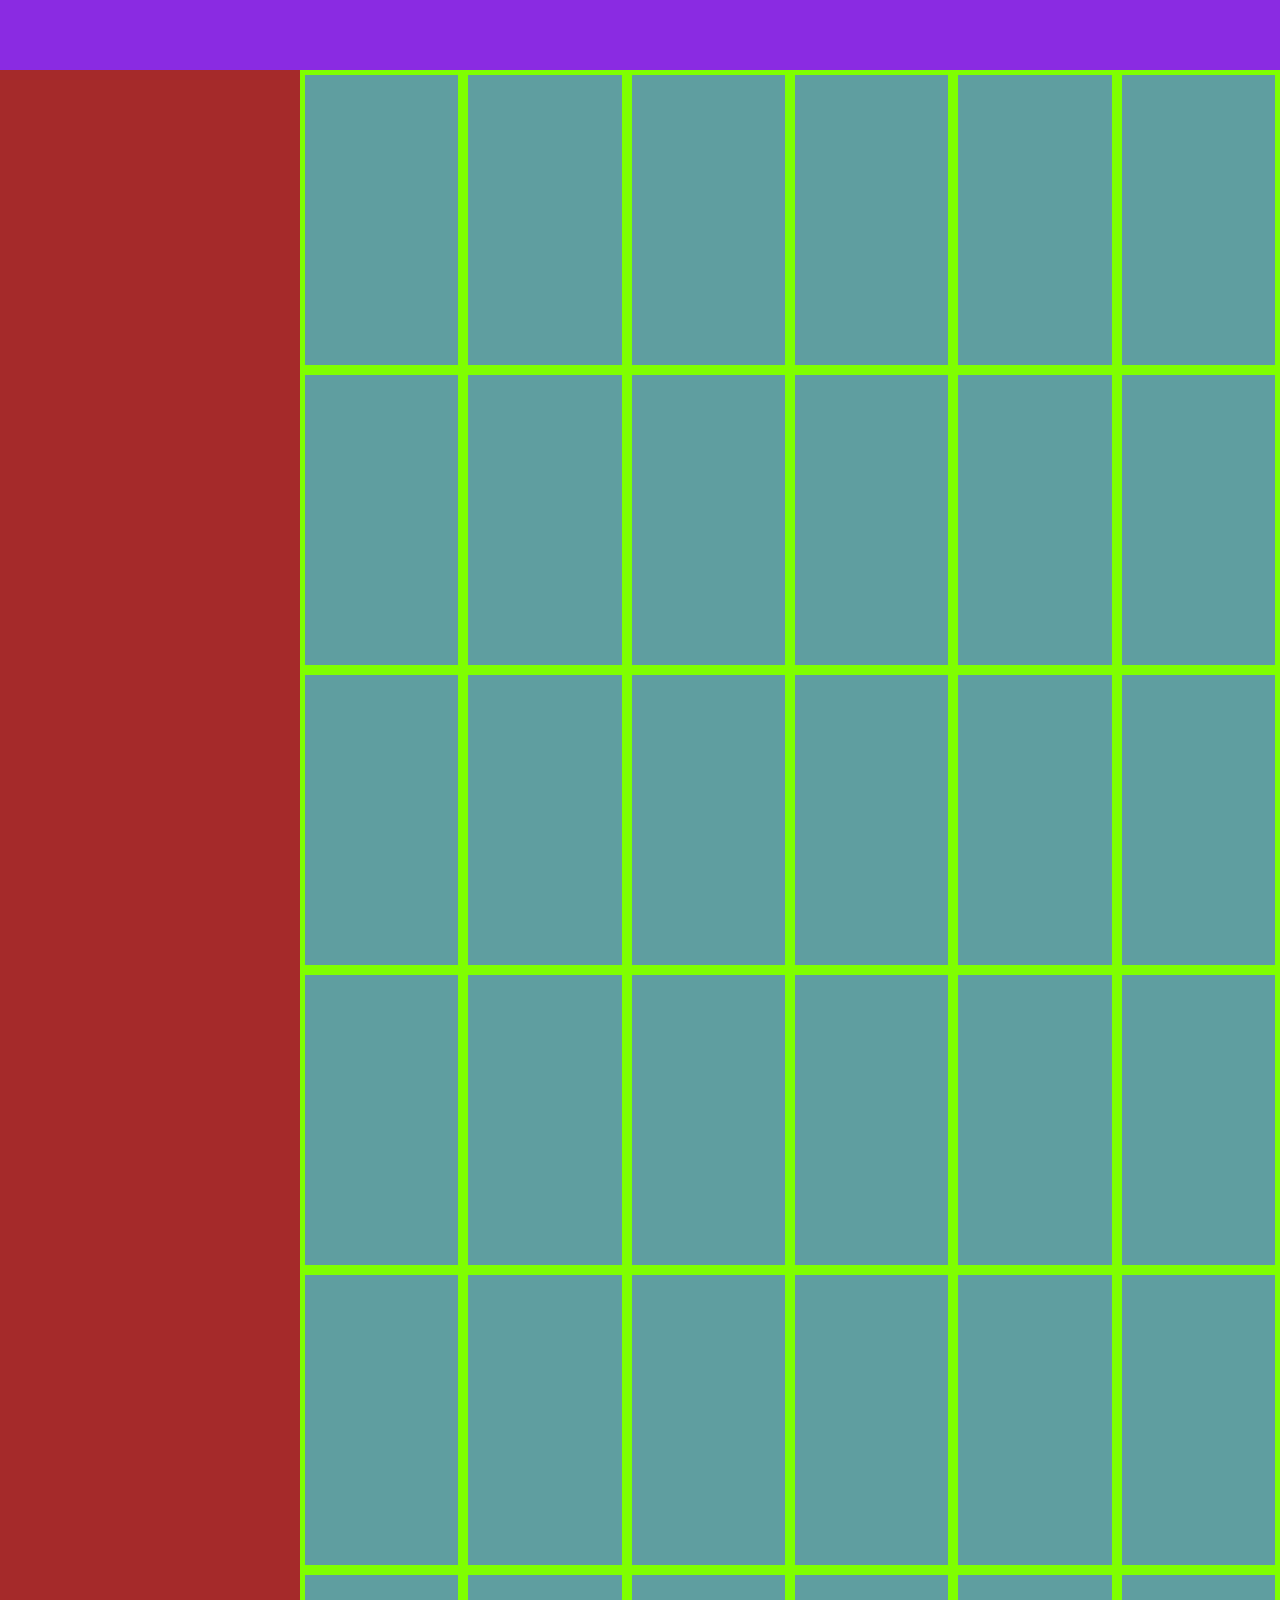
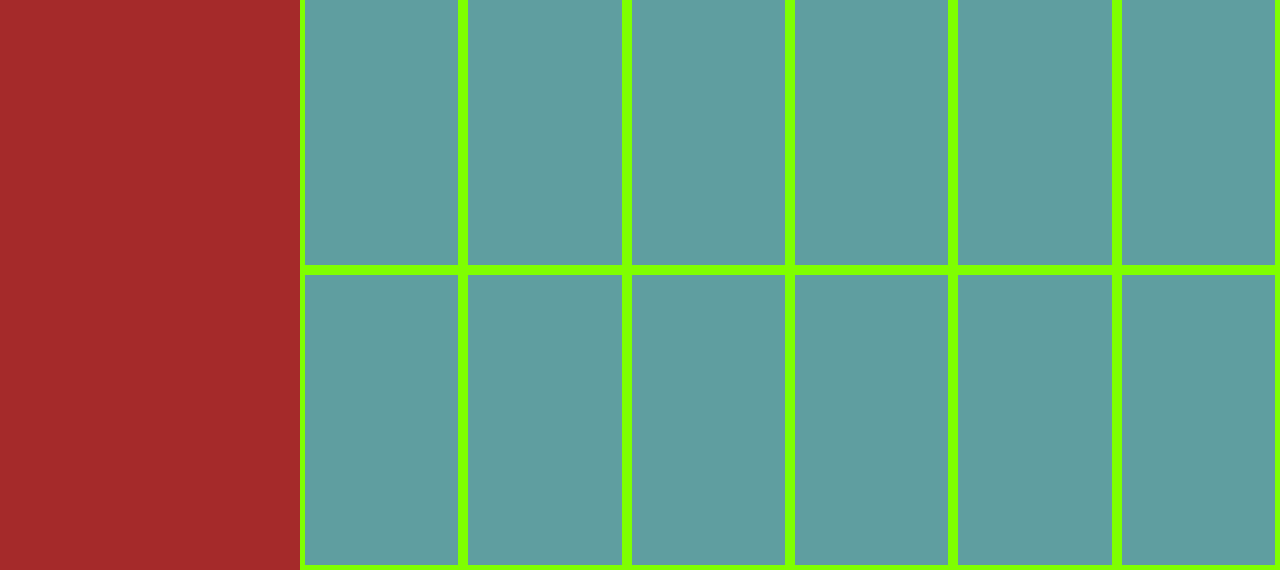
<file: layout.html>
<!DOCTYPE html>
<html lang="es">
<head>
  <meta charset="UTF-8">
  <meta name="viewport" content="width=device-width, initial-scale=1.0">
  <link rel="stylesheet" href="layout.css">
  <title>Layout</title>
</head>
<body>
  
  <section class="container grid-area">

    <header class="header"></header>

    <aside class="sidebar"></aside>

    <div class="content ">

      <div class="content__item"></div>
      <div class="content__item"></div>
      <div class="content__item"></div>
      <div class="content__item"></div>
      <div class="content__item"></div>
      <div class="content__item"></div>
      <div class="content__item"></div>
      <div class="content__item"></div>
      <div class="content__item"></div>
      <div class="content__item"></div>
      <div class="content__item"></div>
      <div class="content__item"></div>
      <div class="content__item"></div>
      <div class="content__item"></div>
      <div class="content__item"></div>
      <div class="content__item"></div>
      <div class="content__item"></div>
      <div class="content__item"></div>
      <div class="content__item"></div>
      <div class="content__item"></div>
      <div class="content__item"></div>
      <div class="content__item"></div>
      <div class="content__item"></div>
      <div class="content__item"></div>
      <div class="content__item"></div>
      <div class="content__item"></div>
      <div class="content__item"></div>
      <div class="content__item"></div>
      <div class="content__item"></div>
      <div class="content__item"></div>
      <div class="content__item"></div> 
      <div class="content__item"></div>
      <div class="content__item"></div>
      <div class="content__item"></div>
      <div class="content__item"></div>
      <div class="content__item"></div>
      <div class="content__item"></div>
      <div class="content__item"></div>
      <div class="content__item"></div>
      <div class="content__item"></div>
      <div class="content__item"></div>
      <div class="content__item"></div>
      

    </div>

  </section>

</body>
</html>
</file>
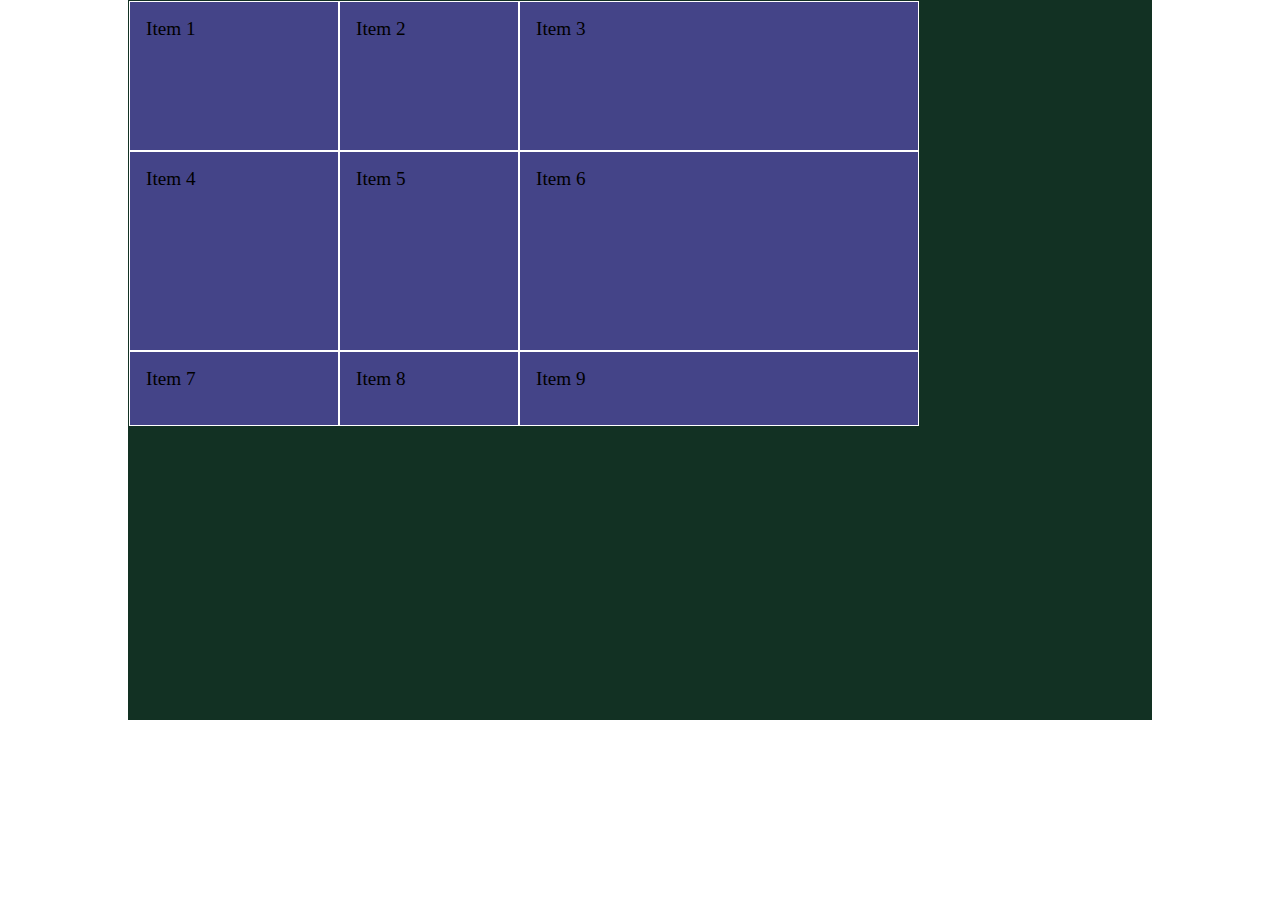
<file: vista/grid explicita.html>
<!DOCTYPE html>
<html lang="es">
<head>
  <meta charset="UTF-8">
  <meta name="viewport" content="width=device-width, initial-scale=1.0">
  <link rel="stylesheet" href="/css/grid explicita.css">
  <title>GRID EXPLICITA</title>
</head>
<body>
  <section class="container grid-explicita">

    <article class="item">
      <p>Item 1</p>
    </article>
    <article class="item">
      <p>Item 2</p>
    </article>
    <article class="item">
      <p>Item 3</p>
    </article>
    <article class="item">
      <p>Item 4</p>
    </article>
    <article class="item">
      <p>Item 5</p>
    </article>
    <article class="item">
      <p>Item 6</p>
    </article>
    <article class="item">
      <p>Item 7</p>
    </article>
    <article class="item">
      <p>Item 8</p>
    </article>
    <article class="item">
      <p>Item 9</p>
    </article>

  </section>
</body>
</html>
</file>
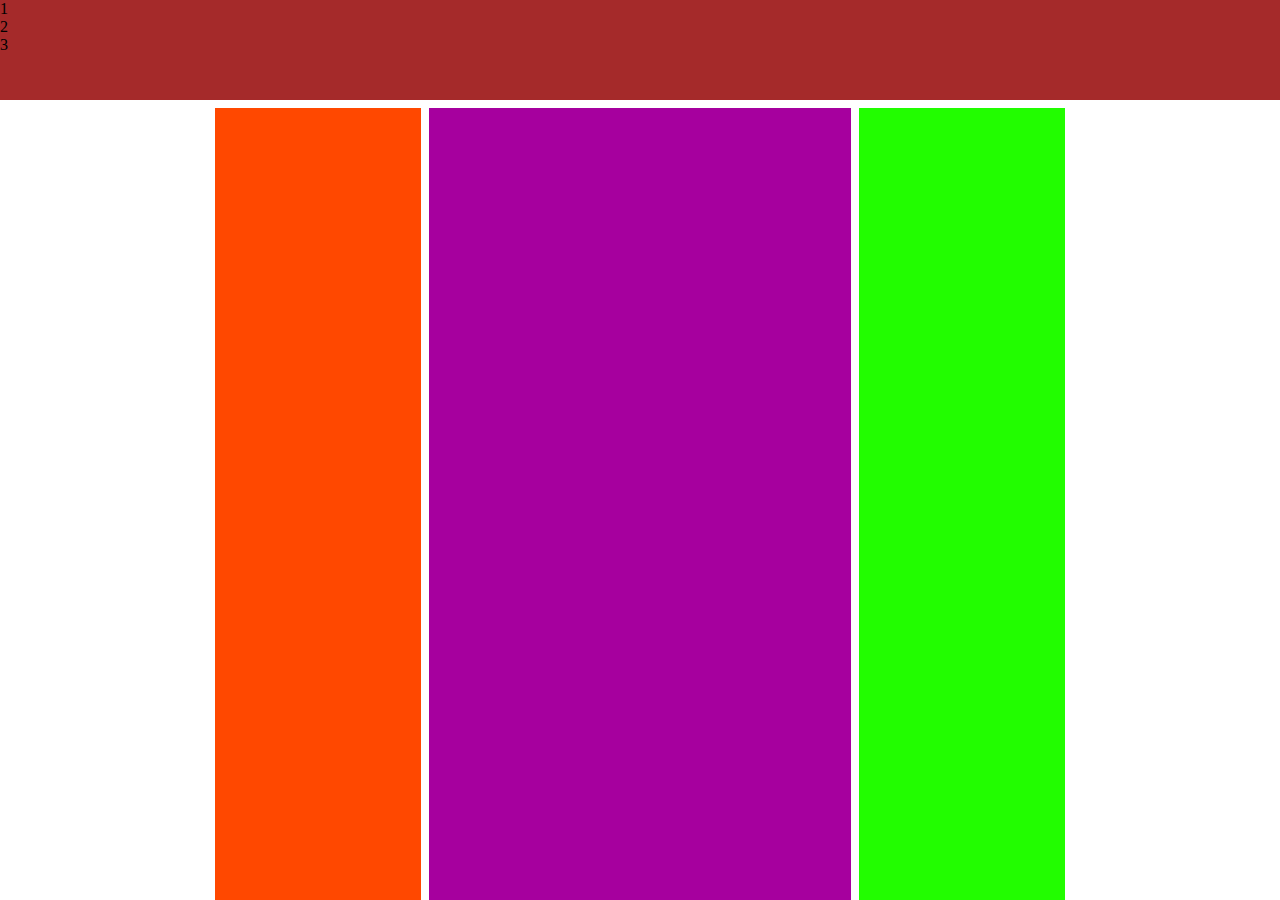
<file: vista/grid-con-areas.html>
<!DOCTYPE html>
<html lang="en">
<head>
  <meta charset="UTF-8">
  <meta name="viewport" content="width=device-width, initial-scale=1.0">
  <link rel="stylesheet" href="/css/grid-con-areas.css">
  <title>Grid con Areas</title>
</head>
<body>
  
  <section class="container grid-area">

    <header class="item header">

      <div>1</div>
      <div>2</div>
      <div>3</div>

    </header>

    <aside class="item sidebar sidebar-left"></aside>

    <main class="item content"></main>

    <aside class="item sidebar sidebar-rigth"></aside>

    <!-- <footer class="footer"></footer> -->

  </section>

</body>
</html>
</file>
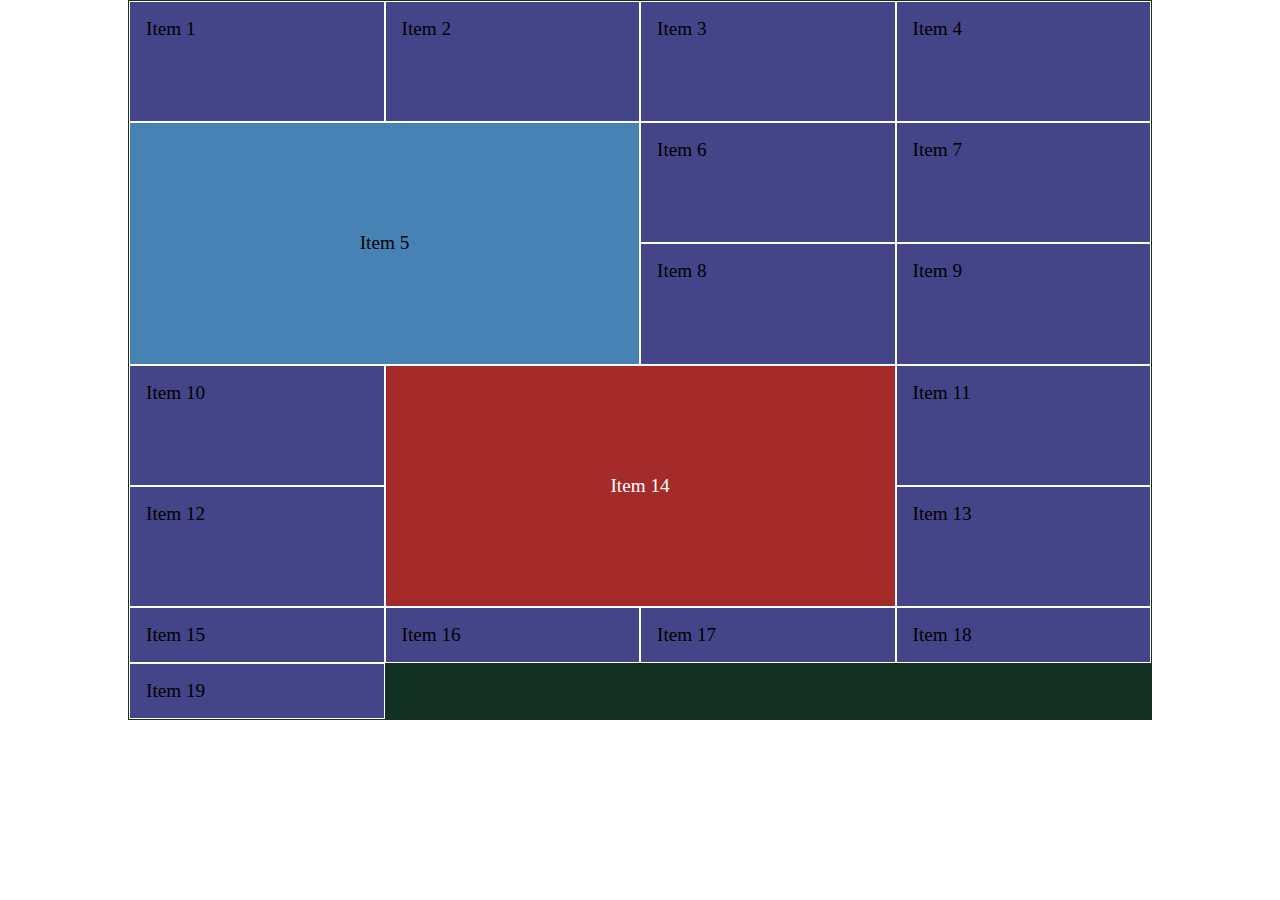
<file: vista/grid-con-lineas.html>
<!DOCTYPE html>
<html lang="en">
<head>
  <meta charset="UTF-8">
  <meta name="viewport" content="width=device-width, initial-scale=1.0">
  <link rel="stylesheet" href="/css/grid-con-lineas.css">
  <title>Document</title>
</head>
<body>
  <section class="container grid-lineas">

    <div class="item">
      <p>Item 1</p>
    </div>
    <div class="item">
      <p>Item 2</p>
    </div>
    <div class="item">
      <p>Item 3</p>
    </div>
    <div class="item">
      <p>Item 4</p>
    </div>
    <div class="item">
      <p>Item 5</p>
    </div>
    <div class="item">
      <p>Item 6</p>
    </div>
    <div class="item">
      <p>Item 7</p>
    </div>
    <div class="item">
      <p>Item 8</p>
    </div>
    <div class="item">
      <p>Item 9</p>
    </div>
    <div class="item">
      <p>Item 10</p>
    </div>
    <div class="item">
      <p>Item 11</p>
    </div>
    <div class="item">
      <p>Item 12</p>
    </div>
    <div class="item">
      <p>Item 13</p>
    </div>
    <div class="item">
      <p>Item 14</p>
    </div>
    <div class="item">
      <p>Item 15</p>
    </div>
    <div class="item">
      <p>Item 16</p>
    </div>
    <div class="item">
      <p>Item 17</p>
    </div>
    <div class="item">
      <p>Item 18</p>
    </div>
    <div class="item">
      <p>Item 19</p>
    </div>

  </section>
</body>
</html>
</file>
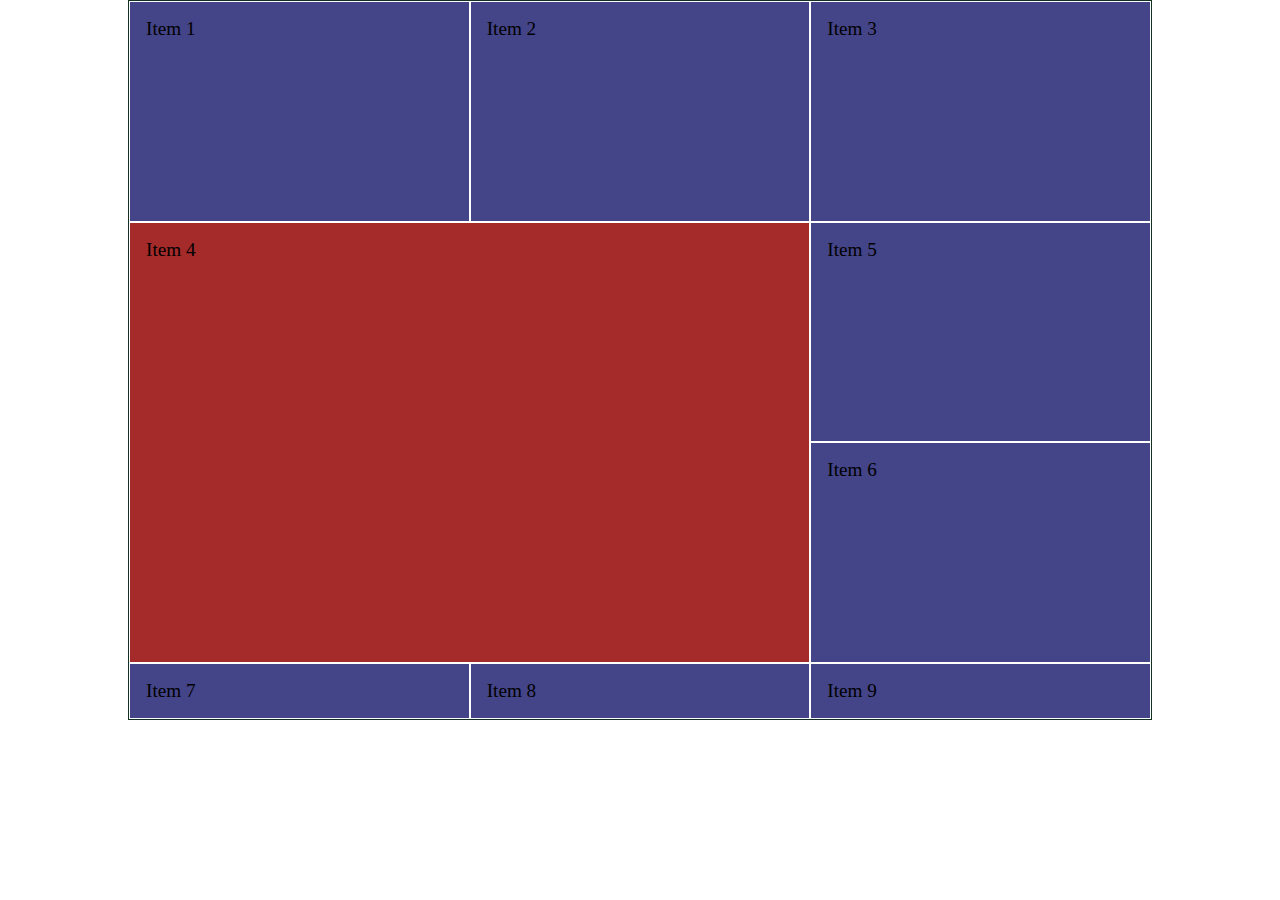
<file: vista/grid-con-nombre.html>
<!DOCTYPE html>
<html lang="en">
<head>
  <meta charset="UTF-8">
  <meta name="viewport" content="width=device-width, initial-scale=1.0">
  <link rel="stylesheet" href="/css/grid-con-nombre.css">
  <title>Grid con Nombre</title>
</head>
<body>
  <section class="container grid-nombre-lineas">
    <div class="item">
      <p>Item 1</p>
    </div>
    <div class="item">
      <p>Item 2</p>
    </div>
    <div class="item">
      <p>Item 3</p>
    </div>
    <div class="item">
      <p>Item 4</p>
    </div>
    <div class="item">
      <p>Item 5</p>
    </div>
    <div class="item">
      <p>Item 6</p>
    </div>
    <div class="item">
      <p>Item 7</p>
    </div>
    <div class="item">
      <p>Item 8</p>
    </div>
    <div class="item">
      <p>Item 9</p>
    </div>
  </section>
</body>
</html>
</file>
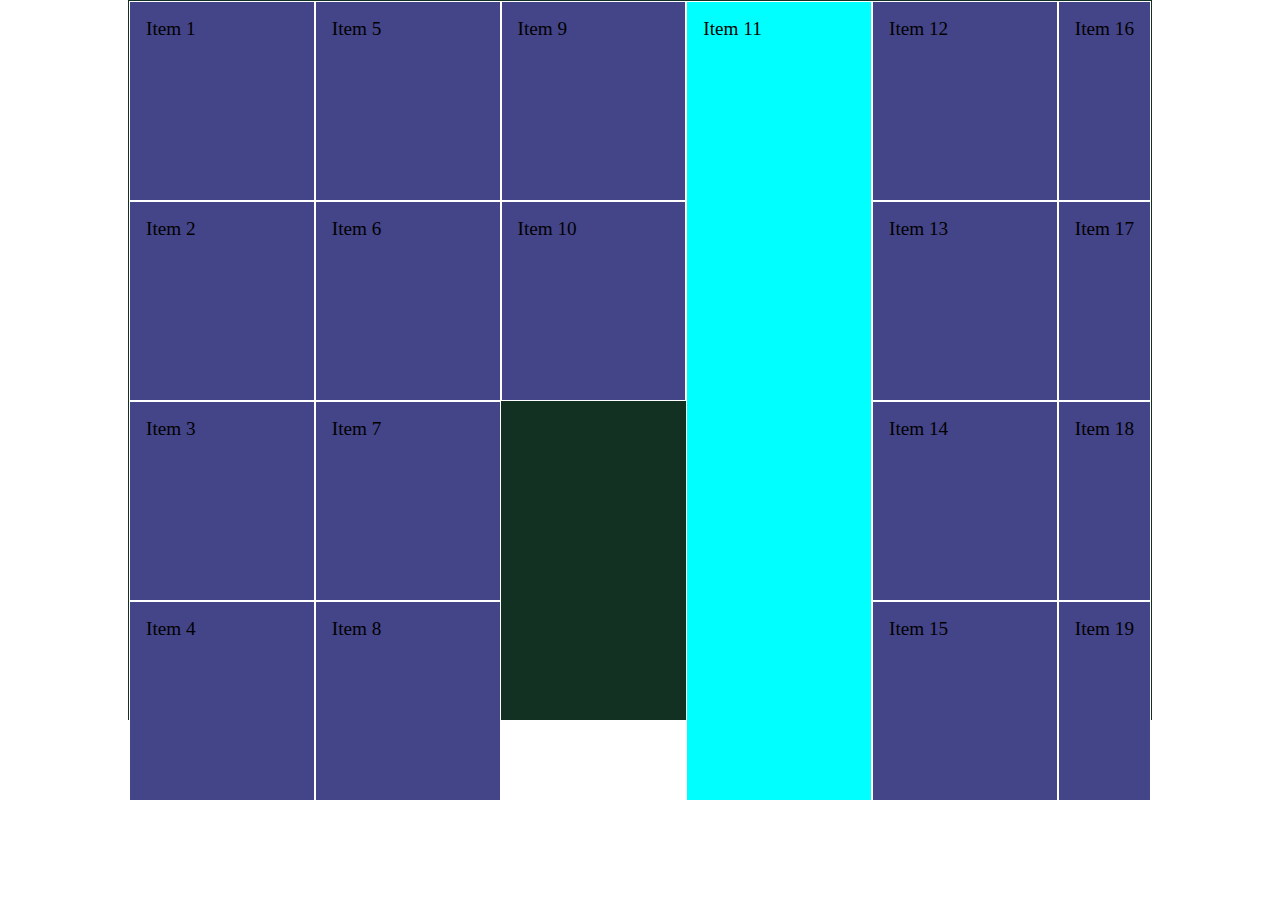
<file: vista/grid-denso.html>
<!DOCTYPE html>
<html lang="en">
<head>
  <meta charset="UTF-8">
  <meta name="viewport" content="width=device-width, initial-scale=1.0">
  <link rel="stylesheet" href="../css/grid-denso.css">
  <title>Grid Denso</title>
</head>
<body>
  <div class="container grid-denso">
    <article class="item">
      <p>Item 1</p>
    </article>
    <article class="item">
      <p>Item 2</p>
    </article>
    <article class="item">
      <p>Item 3</p>
    </article>
    <article class="item">
      <p>Item 4</p>
    </article>
    <article class="item">
      <p>Item 5</p>
    </article>
    <article class="item">
      <p>Item 6</p>
    </article>
    <article class="item">
      <p>Item 7</p>
    </article>
    <article class="item">
      <p>Item 8</p>
    </article>
    <article class="item">
      <p>Item 9</p>
    </article>
    <article class="item">
      <p>Item 10</p>
    </article>
    <article class="item">
      <p>Item 11</p>
    </article>
    <article class="item">
      <p>Item 12</p>
    </article>
    <article class="item">
      <p>Item 13</p>
    </article>
    <article class="item">
      <p>Item 14</p>
    </article>
    <article class="item">
      <p>Item 15</p>
    </article>
    <article class="item">
      <p>Item 16</p>
    </article>
    <article class="item">
      <p>Item 17</p>
    </article>
    <article class="item">
      <p>Item 18</p>
    </article>
    <article class="item">
      <p>Item 19</p>
    </article>
  </div>
</body>
</html>
</file>
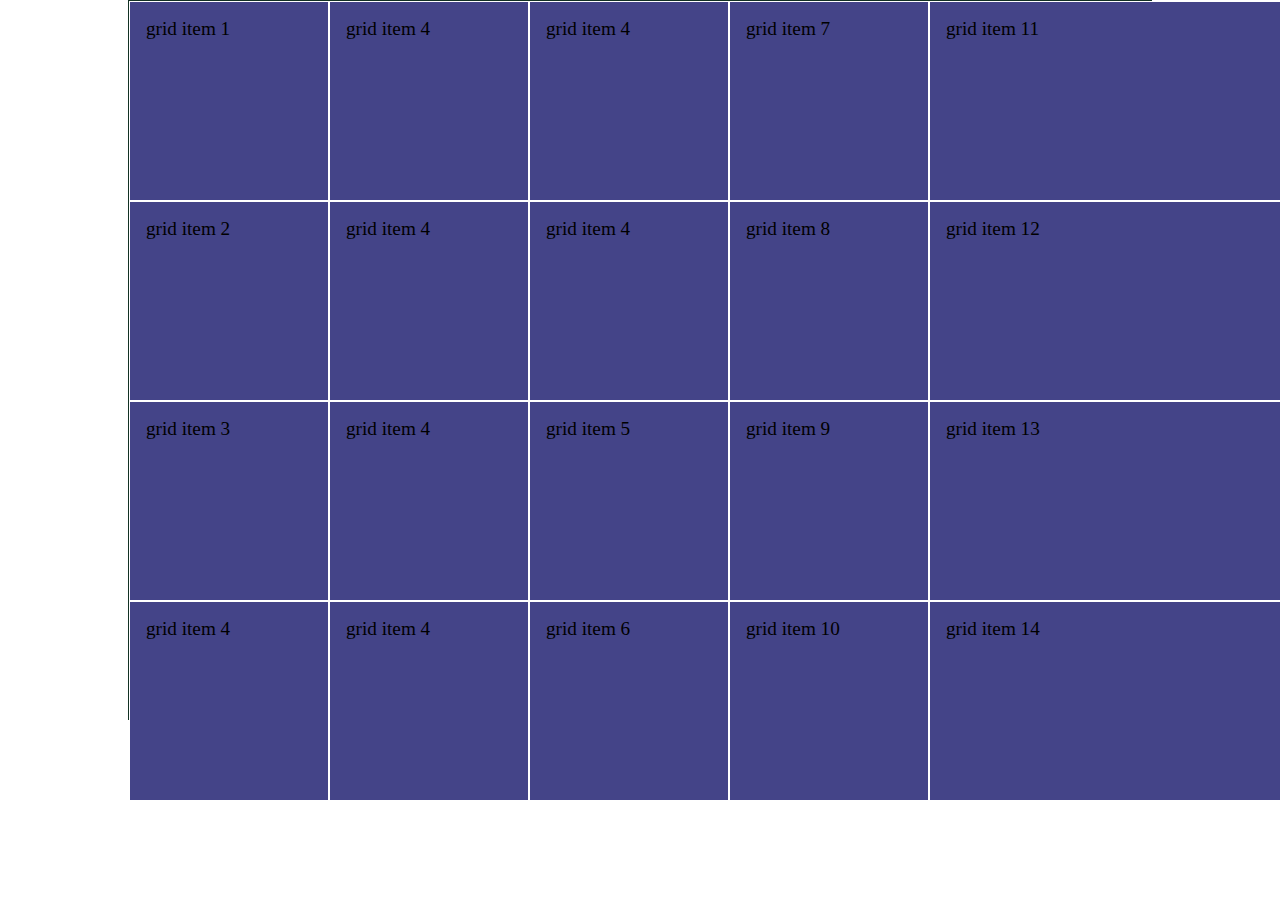
<file: vista/grid-implicita.html>
<!DOCTYPE html>
<html lang="es">
<head>
  <meta charset="UTF-8">
  <meta name="viewport" content="width=device-width, initial-scale=1.0">
  <link rel="stylesheet" href="../css/grid-implicita.css">
  <title>Grid Implicita</title>
</head>
<body>
  
  <section class="container grid-implicita">
    <article class="item">
      <p>grid item 1</p>
    </article>
    <article class="item">
      <p>grid item 2</p>
    </article>
    <article class="item">
      <p>grid item 3</p>
    </article>
    <article class="item">
      <p>grid item 4</p>
    </article>
    </article>
    <article class="item">
      <p>grid item 4</p>
    </article>
    </article>
    <article class="item">
      <p>grid item 4</p>
    </article>
    </article>
    <article class="item">
      <p>grid item 4</p>
    </article>
    </article>
    <article class="item">
      <p>grid item 4</p>
    </article>
    </article>
    <article class="item">
      <p>grid item 4</p>
    </article>
    </article>
    <article class="item">
      <p>grid item 4</p>
    </article>
    <article class="item">
      <p>grid item 5</p>
    </article>
    <article class="item">
      <p>grid item 6</p>
    </article>
    <article class="item">
      <p>grid item 7</p>
    </article>
    <article class="item">
      <p>grid item 8</p>
    </article>
    <article class="item">
      <p>grid item 9</p>
    </article>
    <article class="item">
      <p>grid item 10</p>
    </article>
    <article class="item">
      <p>grid item 11</p>
    </article>
    <article class="item">
      <p>grid item 12</p>
    </article>
    <article class="item">
      <p>grid item 13</p>
    </article>
    <article class="item">
      <p>grid item 14</p>
    </article>
    <article class="item">
      <p>grid item 15</p>
    </article>
    <article class="item">
      <p>grid item 16</p>
    </article>
    <article class="item">
      <p>grid item 17</p>
    </article>
    <article class="item">
      <p>grid item 18</p>
    </article>
    <article class="item">
      <p>grid item 19</p>
    </article>
  </section>

</body>
</html>
</file>
<file: layout.css>
*{
  padding: 0;
  margin: 0;
  box-sizing: border-box;
}

.grid-area{
  display: grid;
  grid-template-columns: 300px 1fr;
  grid-template-rows: 70px 1fr;
  height: 100vh;
  grid-template-areas: 
  "header header"
  "sidebar content";
}

.header{
  grid-area: header;
  background-color: blueviolet;
}

.sidebar{
  grid-area: sidebar;
  background-color: brown;
}

.content{
  grid-area: content;
  background-color: chartreuse;
  display: grid;
  grid-template-columns: repeat(6, 1fr);
  grid-template-rows: repeat(3, 300px);
  grid-auto-rows: 300px;
}

.content__item{
  background-color: cadetblue;
  margin: 5px;
}
</file>
<file: css/grid explicita.css>
@import url(styles.css);

.grid-explicita{
  display: grid;
  grid-template-rows: 150px 200px 75px;
  grid-template-columns: 210px 180px 400px;
}
</file>
<file: css/grid-con-areas.css>
/* @import url(styles.css); */

/* .grid-area{
  display: grid;
  grid-template-columns: repeat(16, 200px);
  grid-template-rows: repeat(16, 200px);
  grid-template-areas: 
  'header header'
  'sidebar content'
  'footer footer';
} */

/* .header{
  grid-area: header;
  background-color: brown;
  display: flex;
  align-items: center;
  justify-content: space-between;
} */

/* .sidebar{
  background-color: steelblue;
}

.sidebar-rigth{
  grid-area: sidebar-rigth;
}

.sidebar-left{
  grid-area: sidebar-left;
}

.content{
  grid-area: content;
  background-color: violet;
} */

/* .footer{
  grid-area: footer;
  background-color: blueviolet;
} */

*{
  padding: 0;
  margin: 0;
  box-sizing: border-box;
}

.grid-area{
  display: grid;
  height: 100vh;
  grid-template-columns: repeat(6, 1fr);
  grid-template-rows: 100px 1fr;
  grid-template-areas: 
  'header header header header header header'
  '. sidebar-left  content content  sidebar-rigth .';
  gap: 8px;
}

.header{
  grid-area: header;
  background-color: brown;
}

.sidebar-left{
  grid-area: sidebar-left;
  background-color: rgb(255, 72, 0);
}

.content{
  grid-area: content;
  background-color: rgb(166, 0, 158);
}

.sidebar-rigth{
  grid-area: sidebar-rigth;
  background-color: rgb(34, 253, 0);
}
</file>
<file: css/grid-con-lineas.css>
@import url(styles.css);

.grid-lineas{
  display: grid;
  grid-template-columns: repeat(4, 1fr);
  grid-template-rows: repeat(5, 1fr);
}

.item:nth-child(14){
  display: flex;
  align-items: center;
  justify-content: center;
  background-color: brown;
  color: white;
  grid-row-start: 4;
  grid-row-end: 6;
  grid-column-start: 2;
  grid-column-end: -2;
}

.item:nth-child(5){
  display: flex;
  align-items: center;
  justify-content: center;
  background-color: steelblue;
  grid-row: 2/4;
  grid-column: 1/3;
}
</file>
<file: css/grid-con-nombre.css>
@import url(styles.css);

.grid-nombre-lineas{
  display: grid;
  grid-template-columns: repeat(3, 1fr);
  grid-template-rows: repeat(3, 1fr);
  grid-template-columns: [line-C1] 1fr [line-C2] 1fr [line-C3] 1fr [line-C4];
  grid-template-rows: [line-R1] 1fr [line-R2] 1fr [line-R3] 1fr [line-R4];;
}

.item:nth-child(4){
  background-color: brown;
  grid-column: line-C1 / line-C3;
  grid-row: line-R2 / line-R4;
}
</file>
<file: css/grid-denso.css>
@import url(styles.css);

.grid-denso{
  display: grid;
  grid-template-columns: repeat(5, 1fr);
  grid-template-rows: repeat(4, 200px);
  grid-auto-flow: row;
  grid-auto-flow: row dense;
  grid-auto-flow: column;
}

/* .item:nth-child(9){
  background-color: brown;
  color: #fff;
  grid-column: span 3;
  grid-row: span 3;
} */

.item:nth-child(11){
  background-color: aqua;
  /* grid-column: 3 / 4;
  grid-row: 1 / 3; */
  grid-row: span 4;
}
</file>
<file: css/grid-implicita.css>
@import url(styles.css);

.grid-implicita{
  display: grid;
  grid-template-columns: repeat(4, 200px);
  grid-template-rows: repeat(4, 200px);
  grid-auto-columns: 400px;
  grid-auto-flow: column;
}
</file>
